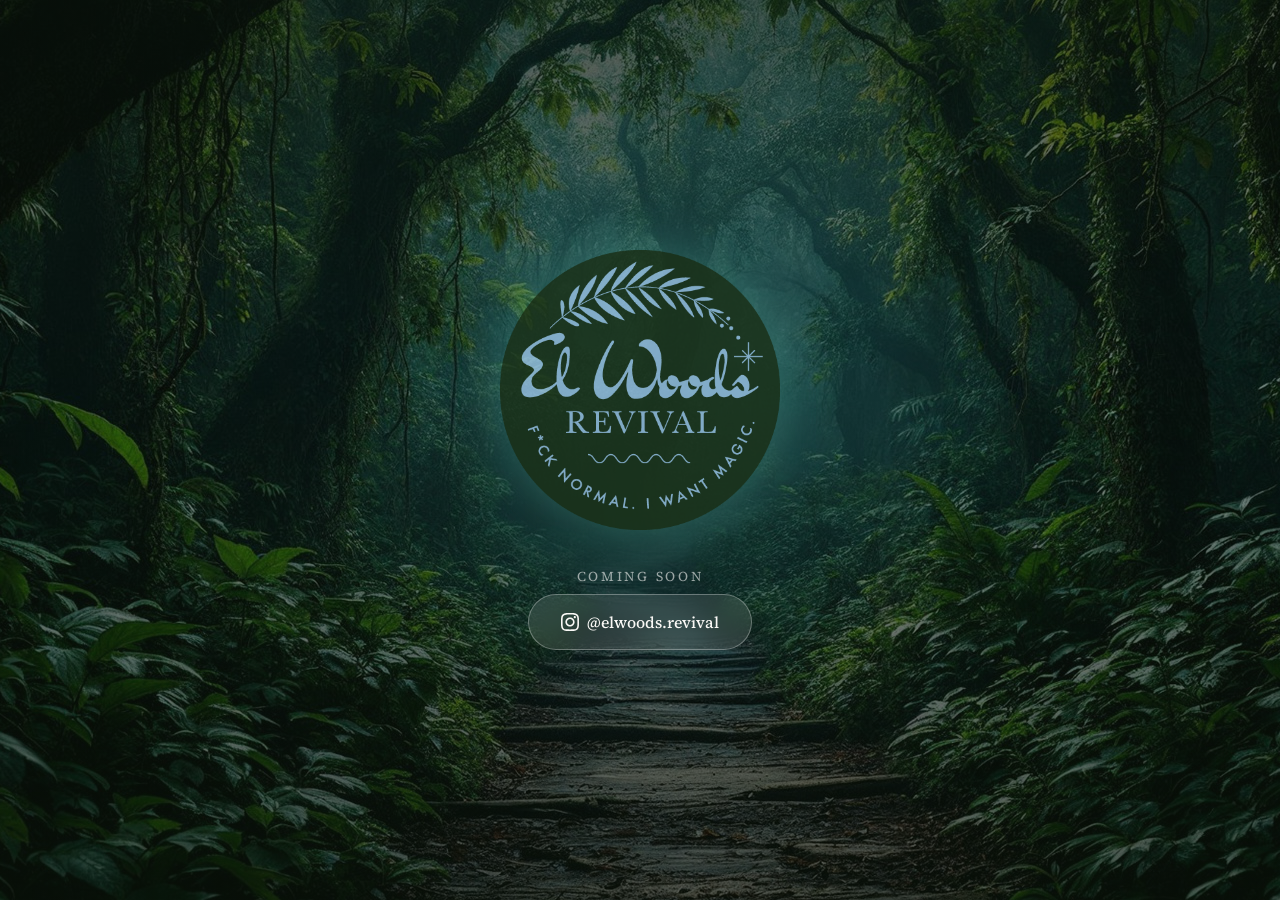
<file: index.html>
<!DOCTYPE html>
<html lang="en">
<head>
    <meta charset="UTF-8">
    <meta name="viewport" content="width=device-width, initial-scale=1.0">
    <title>El Woods | Sustainable Retail & Eco-Cafe</title>
    <meta name="description" content="El Woods - A sustainable retail and eco-cafe experience in Wheat Ridge, Colorado. Curated buy-sell-trade fashion, locally roasted coffee, and community events.">

    <!-- Favicon -->
    <link rel="icon" type="image/png" sizes="32x32" href="public/favicon-32x32.png">
    <link rel="icon" type="image/png" sizes="16x16" href="public/favicon-16x16.png">
    <link rel="apple-touch-icon" sizes="180x180" href="public/apple-touch-icon.png">

    <!-- Open Graph -->
    <meta property="og:type" content="website">
    <meta property="og:title" content="El Woods | Sustainable Retail & Eco-Cafe">
    <meta property="og:description" content="A sustainable retail and eco-cafe experience in Wheat Ridge, Colorado. Curated buy-sell-trade fashion, locally roasted coffee, and community events.">
    <meta property="og:image" content="public/ElWoods_ForestBanner2.jpg">

    <!-- Google Fonts -->
    <link rel="preconnect" href="https://fonts.googleapis.com">
    <link rel="preconnect" href="https://fonts.gstatic.com" crossorigin>
    <link href="https://fonts.googleapis.com/css2?family=Cormorant+Garamond:ital,wght@0,400;0,500;0,600;0,700;1,400;1,500&family=Source+Serif+4:ital,opsz,wght@0,8..60,300;0,8..60,400;0,8..60,500;0,8..60,600;1,8..60,400&display=swap" rel="stylesheet">

    <style>
        * {
            margin: 0;
            padding: 0;
            box-sizing: border-box;
        }

        html, body {
            height: 100%;
            font-family: 'Source Serif 4', Georgia, serif;
        }

        .landing {
            position: relative;
            min-height: 100vh;
            display: flex;
            flex-direction: column;
            align-items: center;
            justify-content: center;
            overflow: hidden;
        }

        .background {
            position: absolute;
            inset: 0;
            z-index: -1;
        }

        .background img {
            width: 100%;
            height: 100%;
            object-fit: cover;
            object-position: center 30%;
        }

        .background::after {
            content: '';
            position: absolute;
            inset: 0;
            background: linear-gradient(
                to bottom,
                rgba(10, 20, 10, 0.7) 0%,
                rgba(10, 20, 10, 0.5) 40%,
                rgba(10, 20, 10, 0.7) 100%
            );
        }

        .content {
            position: relative;
            z-index: 1;
            text-align: center;
            padding: 2rem;
            max-width: 800px;
        }

        .logo {
            width: 200px;
            height: 200px;
            margin: 0 auto 2rem;
            opacity: 0.8;
            filter: drop-shadow(0 0 30px rgba(100, 200, 180, 0.5));
            animation: glow 4s ease-in-out infinite;
        }

        @keyframes glow {
            0%, 100% {
                filter: drop-shadow(0 0 20px rgba(100, 200, 180, 0.5));
                transform: scale(1);
            }
            50% {
                filter: drop-shadow(0 0 40px rgba(100, 200, 180, 0.7));
                transform: scale(1.02);
            }
        }

        @media (min-width: 768px) {
            .logo {
                width: 280px;
                height: 280px;
            }
        }

        .tagline {
            font-family: 'Cormorant Garamond', Georgia, serif;
            font-size: 2rem;
            font-style: italic;
            font-weight: 500;
            color: #d4b86a;
            margin-bottom: 1rem;
            text-shadow: 0 2px 20px rgba(0,0,0,0.5);
        }

        @media (min-width: 768px) {
            .tagline {
                font-size: 3rem;
            }
        }

        .subtitle {
            font-size: 1.1rem;
            color: rgba(250, 249, 246, 0.9);
            font-weight: 300;
            letter-spacing: 0.05em;
            margin-bottom: 3rem;
        }

        @media (min-width: 768px) {
            .subtitle {
                font-size: 1.25rem;
            }
        }

        .cta-group {
            display: flex;
            flex-direction: column;
            gap: 1rem;
            align-items: center;
        }

        @media (min-width: 480px) {
            .cta-group {
                flex-direction: row;
                justify-content: center;
            }
        }

        .btn {
            display: inline-flex;
            align-items: center;
            gap: 0.5rem;
            padding: 1rem 2rem;
            font-family: 'Source Serif 4', Georgia, serif;
            font-size: 1rem;
            font-weight: 500;
            text-decoration: none;
            border-radius: 50px;
            transition: all 0.3s ease;
            cursor: pointer;
            border: none;
        }

        .btn-primary {
            background: linear-gradient(135deg, #c9a959 0%, #d4b86a 100%);
            color: #1a2e1a;
            box-shadow: 0 4px 20px rgba(201, 169, 89, 0.4);
        }

        .btn-primary:hover {
            transform: translateY(-2px);
            box-shadow: 0 8px 30px rgba(201, 169, 89, 0.5);
        }

        .btn-secondary {
            background: rgba(255, 255, 255, 0.1);
            color: #faf9f6;
            border: 1px solid rgba(255, 255, 255, 0.3);
            backdrop-filter: blur(10px);
        }

        .btn-secondary:hover {
            background: rgba(255, 255, 255, 0.2);
            border-color: rgba(255, 255, 255, 0.5);
        }

        .social {
            position: absolute;
            bottom: 2rem;
            left: 50%;
            transform: translateX(-50%);
            display: flex;
            align-items: center;
            gap: 0.5rem;
            color: rgba(250, 249, 246, 0.7);
            font-size: 0.9rem;
            transition: color 0.3s ease;
        }

        .social:hover {
            color: #d4b86a;
        }

        .social svg {
            width: 20px;
            height: 20px;
        }

        .divider {
            display: flex;
            align-items: center;
            justify-content: center;
            gap: 1rem;
            margin: 2rem 0;
        }

        .divider span {
            width: 60px;
            height: 1px;
            background: linear-gradient(90deg, transparent, rgba(201, 169, 89, 0.5), transparent);
        }

        .divider-dot {
            width: 6px;
            height: 6px;
            background: rgba(201, 169, 89, 0.5);
            border-radius: 50%;
        }

        .coming-soon {
            font-size: 0.85rem;
            color: rgba(250, 249, 246, 0.6);
            text-transform: uppercase;
            letter-spacing: 0.2em;
            margin-bottom: 0.5rem;
        }
    </style>
</head>
<body>
    <div class="landing">
        <div class="background">
            <img src="public/ElWoods_ForestBanner2.jpg" alt="" loading="eager">
        </div>

        <div class="content">
            <img src="public/ElWoods_Stamp.png" alt="El Woods" class="logo">

            <p class="coming-soon">Coming Soon</p>

            <div class="cta-group">
                <a href="https://instagram.com/elwoods.revival" target="_blank" class="btn btn-secondary">
                    <svg width="18" height="18" fill="currentColor" viewBox="0 0 24 24"><path d="M12 2.163c3.204 0 3.584.012 4.85.07 3.252.148 4.771 1.691 4.919 4.919.058 1.265.069 1.645.069 4.849 0 3.205-.012 3.584-.069 4.849-.149 3.225-1.664 4.771-4.919 4.919-1.266.058-1.644.07-4.85.07-3.204 0-3.584-.012-4.849-.07-3.26-.149-4.771-1.699-4.919-4.92-.058-1.265-.07-1.644-.07-4.849 0-3.204.013-3.583.07-4.849.149-3.227 1.664-4.771 4.919-4.919 1.266-.057 1.645-.069 4.849-.069zm0-2.163c-3.259 0-3.667.014-4.947.072-4.358.2-6.78 2.618-6.98 6.98-.059 1.281-.073 1.689-.073 4.948 0 3.259.014 3.668.072 4.948.2 4.358 2.618 6.78 6.98 6.98 1.281.058 1.689.072 4.948.072 3.259 0 3.668-.014 4.948-.072 4.354-.2 6.782-2.618 6.979-6.98.059-1.28.073-1.689.073-4.948 0-3.259-.014-3.667-.072-4.947-.196-4.354-2.617-6.78-6.979-6.98-1.281-.059-1.69-.073-4.949-.073zm0 5.838c-3.403 0-6.162 2.759-6.162 6.162s2.759 6.163 6.162 6.163 6.162-2.759 6.162-6.163c0-3.403-2.759-6.162-6.162-6.162zm0 10.162c-2.209 0-4-1.79-4-4 0-2.209 1.791-4 4-4s4 1.791 4 4c0 2.21-1.791 4-4 4zm6.406-11.845c-.796 0-1.441.645-1.441 1.44s.645 1.44 1.441 1.44c.795 0 1.439-.645 1.439-1.44s-.644-1.44-1.439-1.44z"/></svg>
                    @elwoods.revival
                </a>
            </div>
        </div>
    </div>
</body>
</html>
</file>
